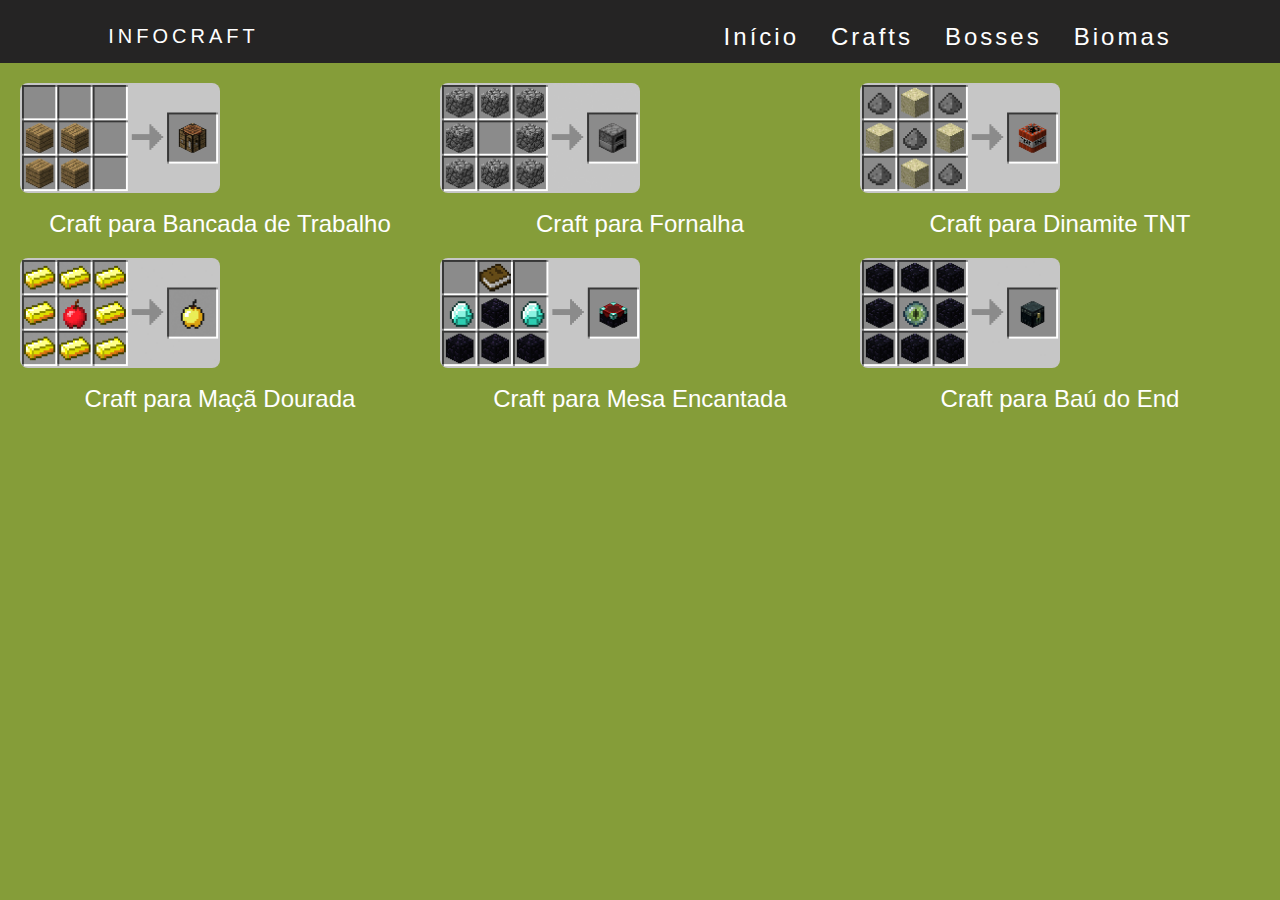
<file: siteminecraft.html/craft.html>
<!DOCTYPE html>
<html lang="pt-br">
<head>
    <meta charset="UTF-8">
    <meta name="viewport" content="width=device-width, initial-scale=1.0">
    <title>InfoCraft</title>
    <link rel="stylesheet" href="style.css">
    <style>
        body {
            background-color: rgb(133, 157, 57);
            color: white; /* Comentário de CSS */
            font: normal 20pt Arial;
        }
        h1 {
            color: rgb(52, 52, 45); 
            text-align: center;
        }
        a {
            font: normal 18pt Arial;
            display: block; /* Faz com que o link ocupe uma linha inteira */
            text-align: center;
            margin-top: 10px; /* Espaçamento entre as imagens e os links */
        }
        .gallery {
            display: grid;
            grid-template-columns: repeat(3, 1fr); /* 3 colunas */
            gap: 20px; /* Espaço entre as imagens */
            padding: 20px; /* Espaçamento interno da galeria */
        }
        .gallery img {
            width: 50%; /* Ajusta a imagem para ocupar a largura da célula */
            border-radius: 8px; /* Bordas arredondadas nas imagens */
        }
    </style>
</head>
<body>
    <header>
        <nav>
            <a class="logo" href="/">InfoCraft</a>
            <div class="navbar">
                <div class="line1"></div>
                <div class="line2"></div>
                <div class="line3"></div>
            </div>
            <ul class="nav-list">
                <li><a href="index.html">Início</a></li>
                <li><a href="craft.html">Crafts</a></li>
                <li><a href="bosses.html">Bosses</a></li>
                <li><a href="biomas.html">Biomas</a></li>
            </ul>
        </nav>
    </header> 
    
    <div class="gallery">
        <div>
            <img src="images/bancada.png" alt="Craft Bancada de Trabalho">
            <a href="#">Craft para Bancada de Trabalho</a>
        </div>
        <div>
            <img src="images/fornalha.gif" alt="Craft Fornalha">
            <a href="#">Craft para Fornalha</a>
        </div>
        <div>
            <img src="images/craft_tnt.png" alt="Craft TNT">
            <a href="#">Craft para Dinamite TNT</a>
        </div>
        <div>
            <img src="images/goldenapple.png" alt="Craft Maçã Dourada">
            <a href="#">Craft para Maçã Dourada</a>
        </div>
        <div>
            <img src="images/mesaencantada.png" alt="Craft Mesa Encantada">
            <a href="#">Craft para Mesa Encantada</a>
        </div>
        <div>
            <img src="images/baudoend.png" alt="Craft Baú do End">
            <a href="#">Craft para Baú do End</a>
        </div>
    </div>

</body>
</html>
</file>
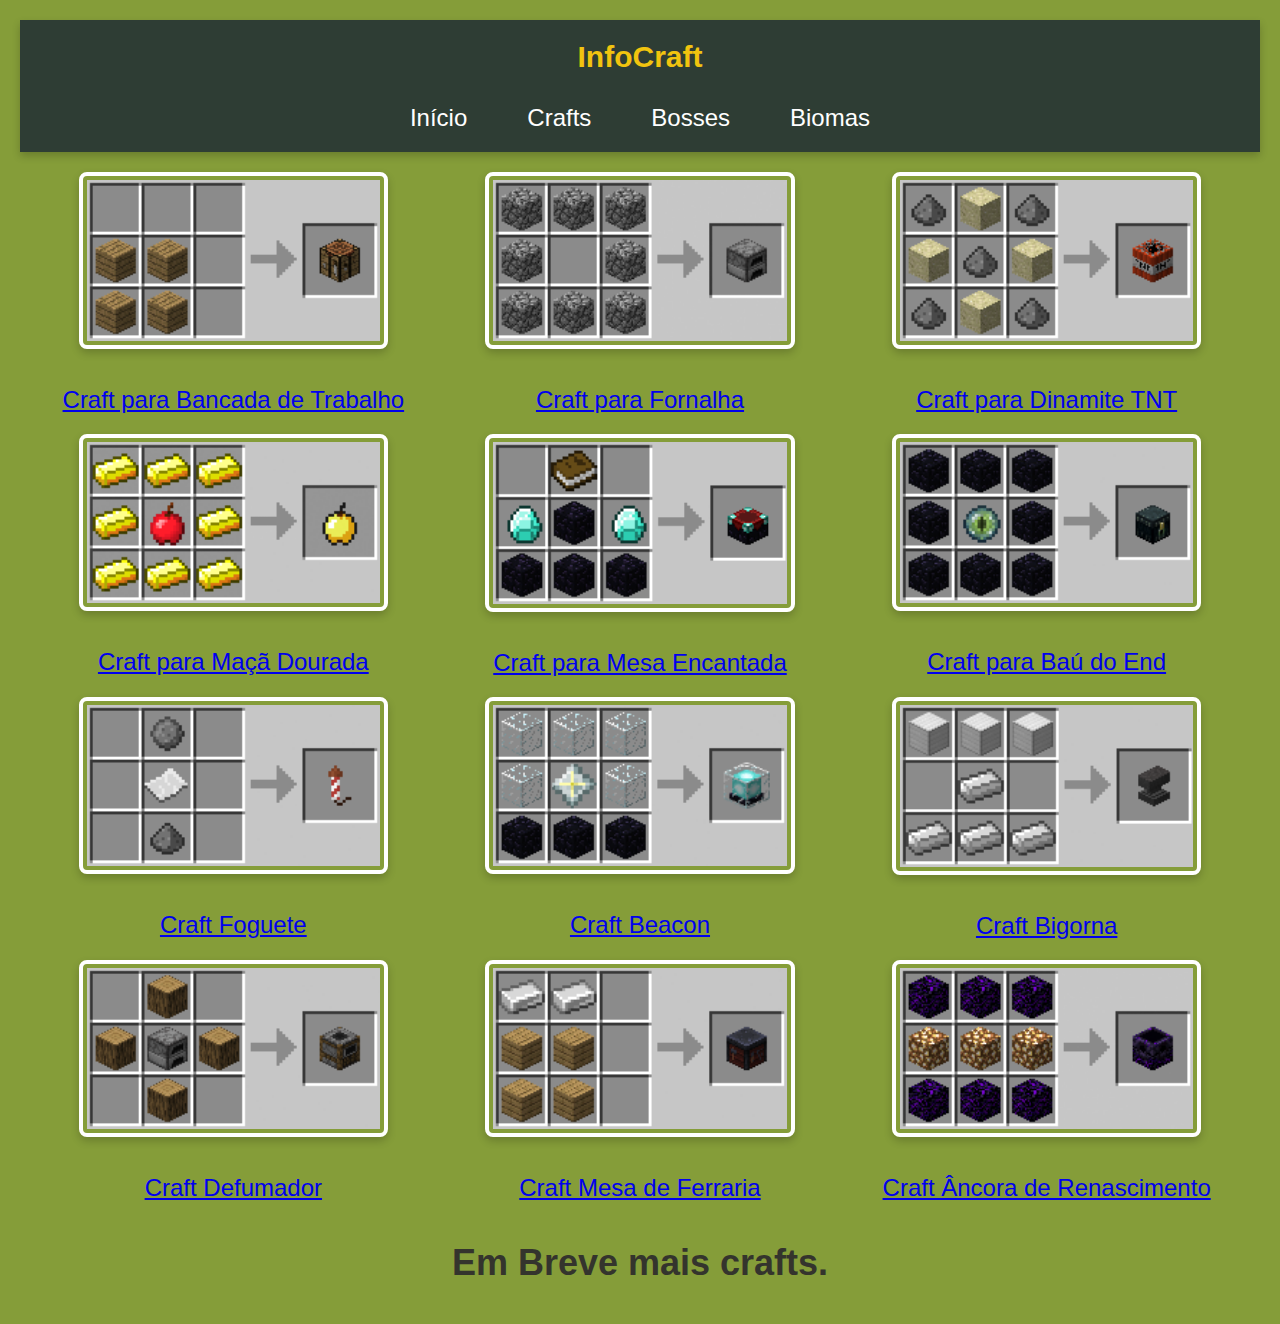
<file: siteminecraft.html/siteminecraft.html/craft.html>
<!DOCTYPE html>
<html lang="pt-br">
<head>
    <meta charset="UTF-8">
    <meta name="viewport" content="width=device-width, initial-scale=1.0">
    <title>InfoCraft</title>
    <link rel="stylesheet" href="style.css">
    <style>
        * { margin: 0; padding: 0; box-sizing: border-box; }
        body { background-color: #85A939; font-family: Arial, sans-serif; color: white; line-height: 1.6; padding: 20px; }
        header { background-color: #2E3D34; padding: 10px 0; text-align: center; box-shadow: 0 4px 8px rgba(0, 0, 0, 0.2); }
        .logo { font-size: 30px; color: #F1C40F; text-decoration: none; font-weight: bold; }
        .navbar { display: flex; justify-content: center; gap: 20px; width: 100%; }
        .nav-list { list-style-type: none; display: flex; justify-content: center; gap: 20px; }
        .nav-list a { font-size: 18pt; color: white; text-decoration: none; padding: 10px 20px; border-radius: 5px; transition: background-color 0.3s; }
        .nav-list a:hover { background-color: #F1C40F; color: #2E3D34; }
        h1 { color: #2E3D34; text-align: center; margin: 20px 0; font-size: 36px; }
        img { width: 100%; max-width: 600px; height: auto; border-radius: 10px; box-shadow: 0 4px 8px rgba(0, 0, 0, 0.2); margin-bottom: 20px; }
        .description { text-align: center; font-size: 18pt; max-width: 800px; margin: 0 auto 30px; line-height: 1.8; }
        @media (max-width: 768px) {
            .navbar { flex-direction: column; gap: 10px; }
            .nav-list { flex-direction: column; gap: 10px; }
            .description { font-size: 16pt; padding: 10px; }
        }

        body {
            background-color: rgb(133, 157, 57);
            color: white;
            font: normal 20pt Arial;
        }
        h1 {
            color: rgb(52, 52, 45); 
            text-align: center;
        }
        a {
            font: normal 18pt Arial;
            display: block;
            text-align: center; 
            margin-top: 10px;
        }
        .gallery {
            display: grid;
            grid-template-columns: repeat(3, 1fr); /* 3 colunas */
            gap: 20px; /* Espaço entre as imagens */
            padding: 20px; /* Espaçamento interno da galeria */
        }
        .gallery img {
            width: 80%; /* Ajusta a imagem para ocupar toda a largura da célula */
            border-radius: 8px; /* Bordas arredondadas nas imagens */
            border: 4px solid white; /* Adiciona borda branca ao redor das imagens */
            padding: 4px; /* Espaçamento interno da borda */
            box-sizing: border-box; /* Inclui padding na largura da imagem */
        }
        /* Centraliza os textos (nomes) abaixo das imagens */
        .gallery div {
            text-align: center;
        }
    </style>
</head>
<body>
    <header>
        <nav>
            <a class="logo" href="/">InfoCraft</a>
            <div class="navbar">
                <ul class="nav-list">
                    <li><a href="index.html">Início</a></li>
                    <li><a href="craft.html">Crafts</a></li>
                    <li><a href="bosses.html">Bosses</a></li>
                    <li><a href="biomas.html">Biomas</a></li>
                </ul>
            </div>
        </nav>
    </header> 

    <div class="gallery">
        <div>
            <img src="images/bancada.png" alt="Craft Bancada de Trabalho">
            <a href="#">Craft para Bancada de Trabalho</a>
        </div>
        <div>
            <img src="images/fornalha.gif" alt="Craft Fornalha">
            <a href="#">Craft para Fornalha</a>
        </div>
        <div>
            <img src="images/craft_tnt.png" alt="Craft TNT">
            <a href="#">Craft para Dinamite TNT</a>
        </div>
        <div>
            <img src="images/goldenapple.png" alt="Craft Maçã Dourada">
            <a href="#">Craft para Maçã Dourada</a>
        </div>
        <div>
            <img src="images/mesaencantada.png" alt="Craft Mesa Encantada">
            <a href="#">Craft para Mesa Encantada</a>
        </div>
        <div>
            <img src="images/baudoend.png" alt="Craft Baú do End">
            <a href="#">Craft para Baú do End</a>
        </div>
        <div>
            <img src="images/foguete.gif" alt="Craft Foguete">
            <a href="#">Craft Foguete</a>
        </div>
        <div>
            <img src="images/beacon.png" alt="Craft Beacon">
            <a href="#">Craft Beacon</a>
        </div>
        <div>
            <img src="images/bigorna.png" alt="Craft Bigorna">
            <a href="#">Craft Bigorna</a>
        </div>
        <div>
            <img src="images/defumador.png" alt="Craft Defumador">
            <a href="#">Craft Defumador</a>
        </div>
        <div>
            <img src="images/ferraria.png" alt="Craft Mesa de Ferrari">
            <a href="#">Craft Mesa de Ferraria</a>
        </div>
        <div>
            <img src="images/respawn.png" alt="Craft Respawn">
            <a href="#">Craft Âncora de Renascimento</a>
        </div>
    </div>

    <h1>Em Breve mais crafts.</h1>
</body>
</html>
</file>
<file: siteminecraft.html/style.css>
* { 
    margin: 0;
    padding: 0;
}

a {
    color: #fff;
    text-decoration: none;
}

a:hover { 
    opacity: 0.7;
}

.logo {
    font-size: 20px;
    text-transform: uppercase;
    letter-spacing: 4px;
}

nav {
    display: flex;
    justify-content: space-around;
    align-items: center;
    font-family: system-ui, -apple-system, BlinkMacSystemFont, 'Segoe UI', Roboto, Oxygen, Ubuntu, Cantarell, 'Open Sans', 'Helvetica Neue', sans-serif;
    background: rgb(37, 36, 36);
    height: 7vh;
}

main { 
    background: url("images/mine.jpeg") no-repeat
    center center;
    background-size: cover;
    height: 92vh;
}

.nav-list {
    list-style: none;
    display: flex;
}

.nav-list li {
    letter-spacing: 3px;
    margin-left: 32px;
} 

.mobile-menu div {
    width: 32px;
    height: 2px;
    background: #fff;
    margin: 8px;
}
</file>
<file: siteminecraft.html/siteminecraft.html/style.css>
* { margin: 0; padding: 0; box-sizing: border-box; }
body { background-color: #85A939; font-family: Arial, sans-serif; color: white; line-height: 1.6; padding: 20px; }
header { background-color: #2E3D34; padding: 10px 0; text-align: center; box-shadow: 0 4px 8px rgba(0, 0, 0, 0.2); }
.logo { font-size: 30px; color: #F1C40F; text-decoration: none; font-weight: bold; }
.navbar { display: flex; justify-content: center; gap: 20px; margin-top: 10px; }
.nav-list { list-style-type: none; display: flex; gap: 20px; }
.nav-list a { font-size: 18pt; color: white; text-decoration: none; padding: 10px 20px; border-radius: 5px; transition: background-color 0.3s; }
.nav-list a:hover { background-color: #F1C40F; color: #2E3D34; }
h1 { color: #2E3D34; text-align: center; margin: 20px 0; font-size: 36px; }
img { width: 100%; max-width: 600px; height: auto; border-radius: 10px; box-shadow: 0 4px 8px rgba(0, 0, 0, 0.2); margin-bottom: 20px; }
.description { text-align: center; font-size: 18pt; max-width: 800px; margin: 0 auto 30px; line-height: 1.8; }
@media (max-width: 768px) {
    .navbar { flex-direction: column; gap: 10px; }
    .nav-list { flex-direction: column; gap: 10px; }
    .description { font-size: 16pt; padding: 10px; }
}
</file>
